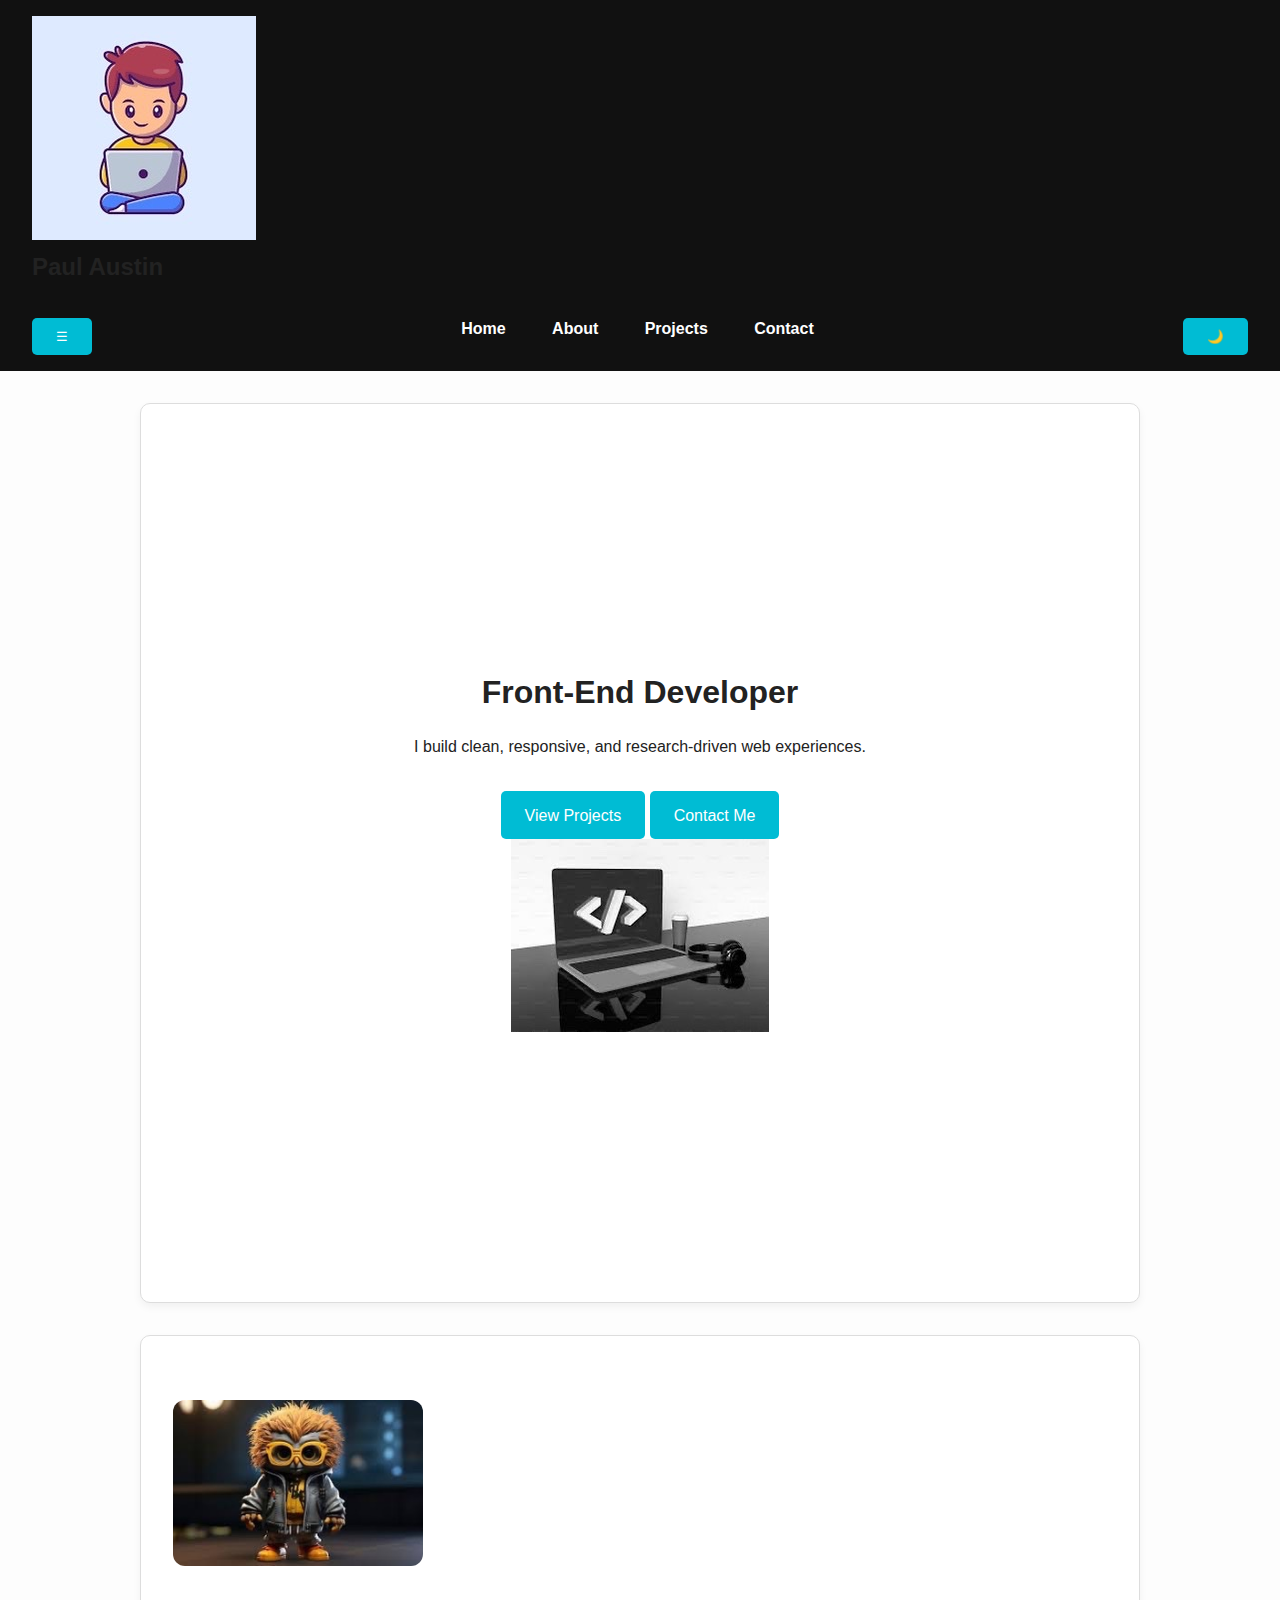
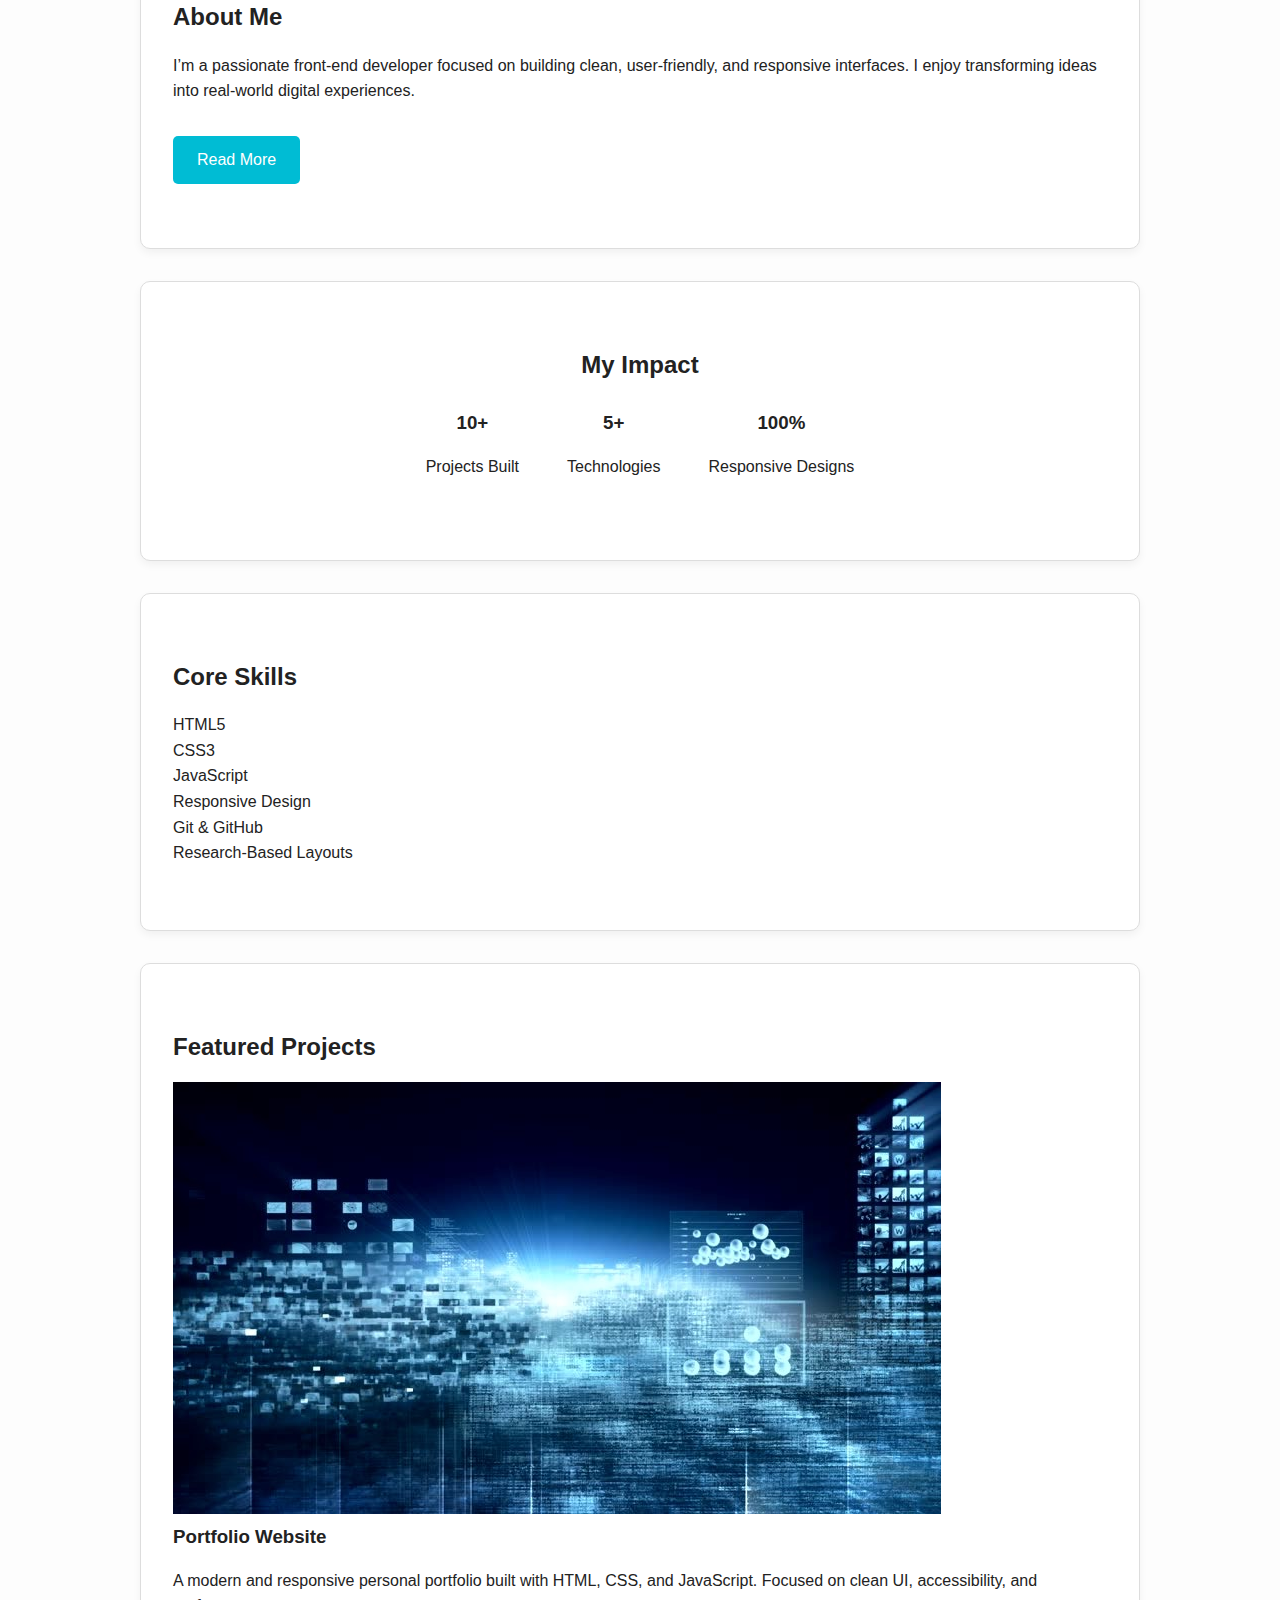
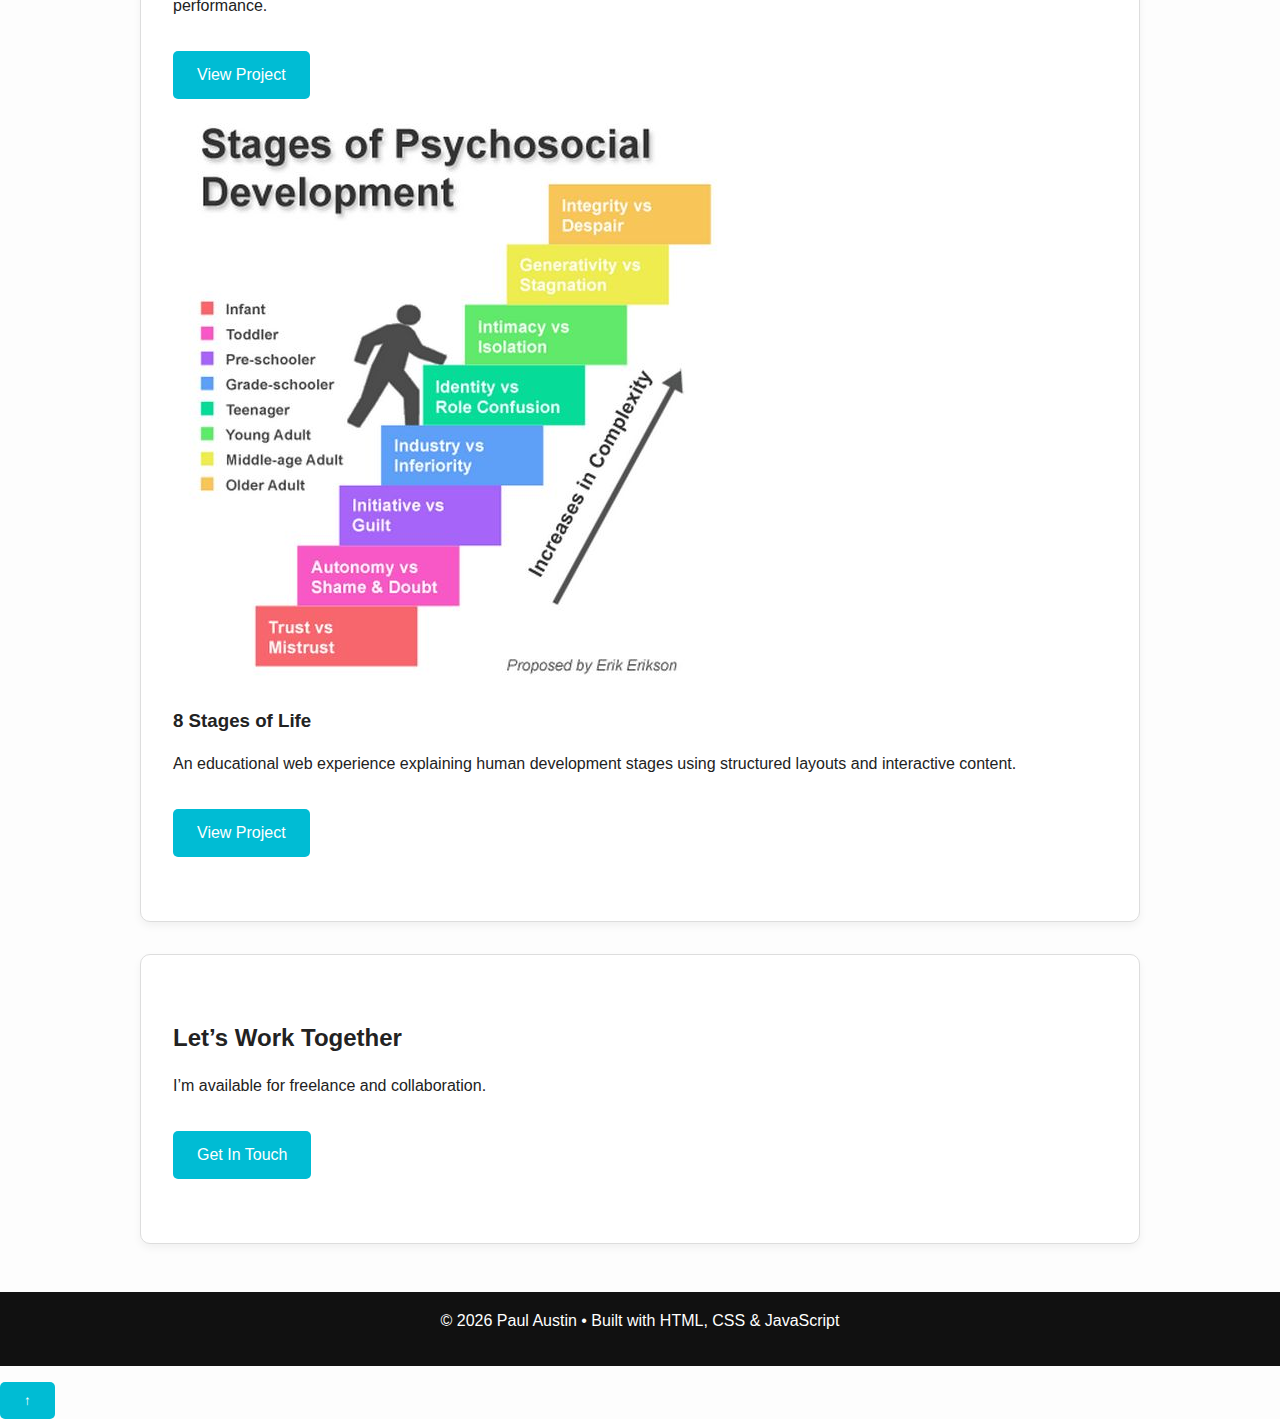
<file: index.html>
<!DOCTYPE html>
<html lang="en">
<head>
  <meta charset="UTF-8" />
  <meta name="viewport" content="width=device-width, initial-scale=1.0"/>
  <link rel="icon" type="image/png" href="images/frontend.jpeg">
  <title>Paul Austin | Front-End Developer</title>

  <meta name="description" content="Front-end developer building clean, responsive, and research-driven web experiences.">

  <link rel="stylesheet" href="style.css" />
</head>
<body>

<!-- ================= HEADER ================= -->
<header class="header">
  <div class="logo">
    <img src="images/pp.jpeg" alt="Logo">
    <h2>Paul Austin</h2>
  </div>

  <nav class="nav">
    <button id="hamburger" class="menu-toggle">☰</button>

    <ul id="nav-links" class="nav-links">
      <li><a href="index.html">Home</a></li>
      <li><a href="about.html" class="active">About</a></li>
      <li><a href="projects.html">Projects</a></li>
      <li><a href="contact.html">Contact</a></li>
    </ul>

    <!-- ✅ Dark mode button moved inside nav -->
    <button id="darkModeToggle">🌙</button>
  </nav>
</header>

<main>

<!-- ================= HERO ================= -->
<section id="home" class="hero reveal">
  <div class="hero-content">

    <div class="hero-text">
      <h1>Front-End Developer</h1>
      <p class="hero-subtitle">
        I build clean, responsive, and research-driven web experiences.
      </p>

      <div class="hero-actions">
        <a href="projects.html" class="btn primary">View Projects</a>
        <a href="contact.html" class="btn secondary">Contact Me</a>
      </div>
    </div>

    <div class="hero-image">
      <img src="images/frontend.jpeg" alt="Paul Austin">
    </div>

  </div>
</section>

<!-- ================= ABOUT PREVIEW ================= -->
<section class="reveal">
  <div style="display:flex; gap:2rem; align-items:center; flex-wrap:wrap;">

    <img src="images/profile.jpeg" alt="Profile" style="width:250px; border-radius:12px;">

    <div>
      <h2>About Me</h2>
      <p>
        I’m a passionate front-end developer focused on building clean,
        user-friendly, and responsive interfaces. I enjoy transforming ideas
        into real-world digital experiences.
      </p>

      <a href="about.html" class="btn">Read More</a>
    </div>

  </div>
</section>

<!-- ================= STATS ================= -->
<section class="reveal" style="text-align:center;">
  <h2>My Impact</h2>

  <div style="display:flex; justify-content:center; gap:3rem; flex-wrap:wrap; margin-top:1.5rem;">
    <div>
      <h3>10+</h3>
      <p>Projects Built</p>
    </div>

    <div>
      <h3>5+</h3>
      <p>Technologies</p>
    </div>

    <div>
      <h3>100%</h3>
      <p>Responsive Designs</p>
    </div>
  </div>
</section>

<!-- ================= SKILLS ================= -->
<section id="skills" class="skills reveal">
  <h2>Core Skills</h2>

  <div class="skills-grid">
    <div class="skill-card">HTML5</div>
    <div class="skill-card">CSS3</div>
    <div class="skill-card">JavaScript</div>
    <div class="skill-card">Responsive Design</div>
    <div class="skill-card">Git & GitHub</div>
    <div class="skill-card">Research-Based Layouts</div>
  </div>
</section>

<!-- ================= FEATURED PROJECTS ================= -->
<section id="projects" class="featured-projects reveal">
  <h2>Featured Projects</h2>

  <div class="project-item">
    <div class="project-image">
      <img src="images/potfolio.jpeg" alt="Project">
    </div>

    <div class="project-text">
      <h3>Portfolio Website</h3>
      <p>
        A modern and responsive personal portfolio built with HTML, CSS,
        and JavaScript. Focused on clean UI, accessibility, and performance.
      </p>

      <a href="projects.html" class="btn">View Project</a>
    </div>
  </div>

  <div class="project-item">
    <div class="project-image">
      <img src="images/freudian.jpg" alt="Project">
    </div>

    <div class="project-text">
      <h3>8 Stages of Life</h3>
      <p>
        An educational web experience explaining human development stages
        using structured layouts and interactive content.
      </p>

      <a href="projects.html" class="btn">View Project</a>
    </div>
  </div>

</section>

<!-- ================= CTA ================= -->
<section class="cta reveal">
  <div class="cta-content">
    <h2>Let’s Work Together</h2>
    <p>I’m available for freelance and collaboration.</p>
    <a href="contact.html" class="btn">Get In Touch</a>
  </div>
</section>

</main>

<!-- ================= FOOTER ================= -->
<footer class="footer">
  <p>© 2026 Paul Austin • Built with HTML, CSS & JavaScript</p>
</footer>

<button id="backToTop">↑</button>

<script src="main.js"></script>
</body>
</html>
</file>
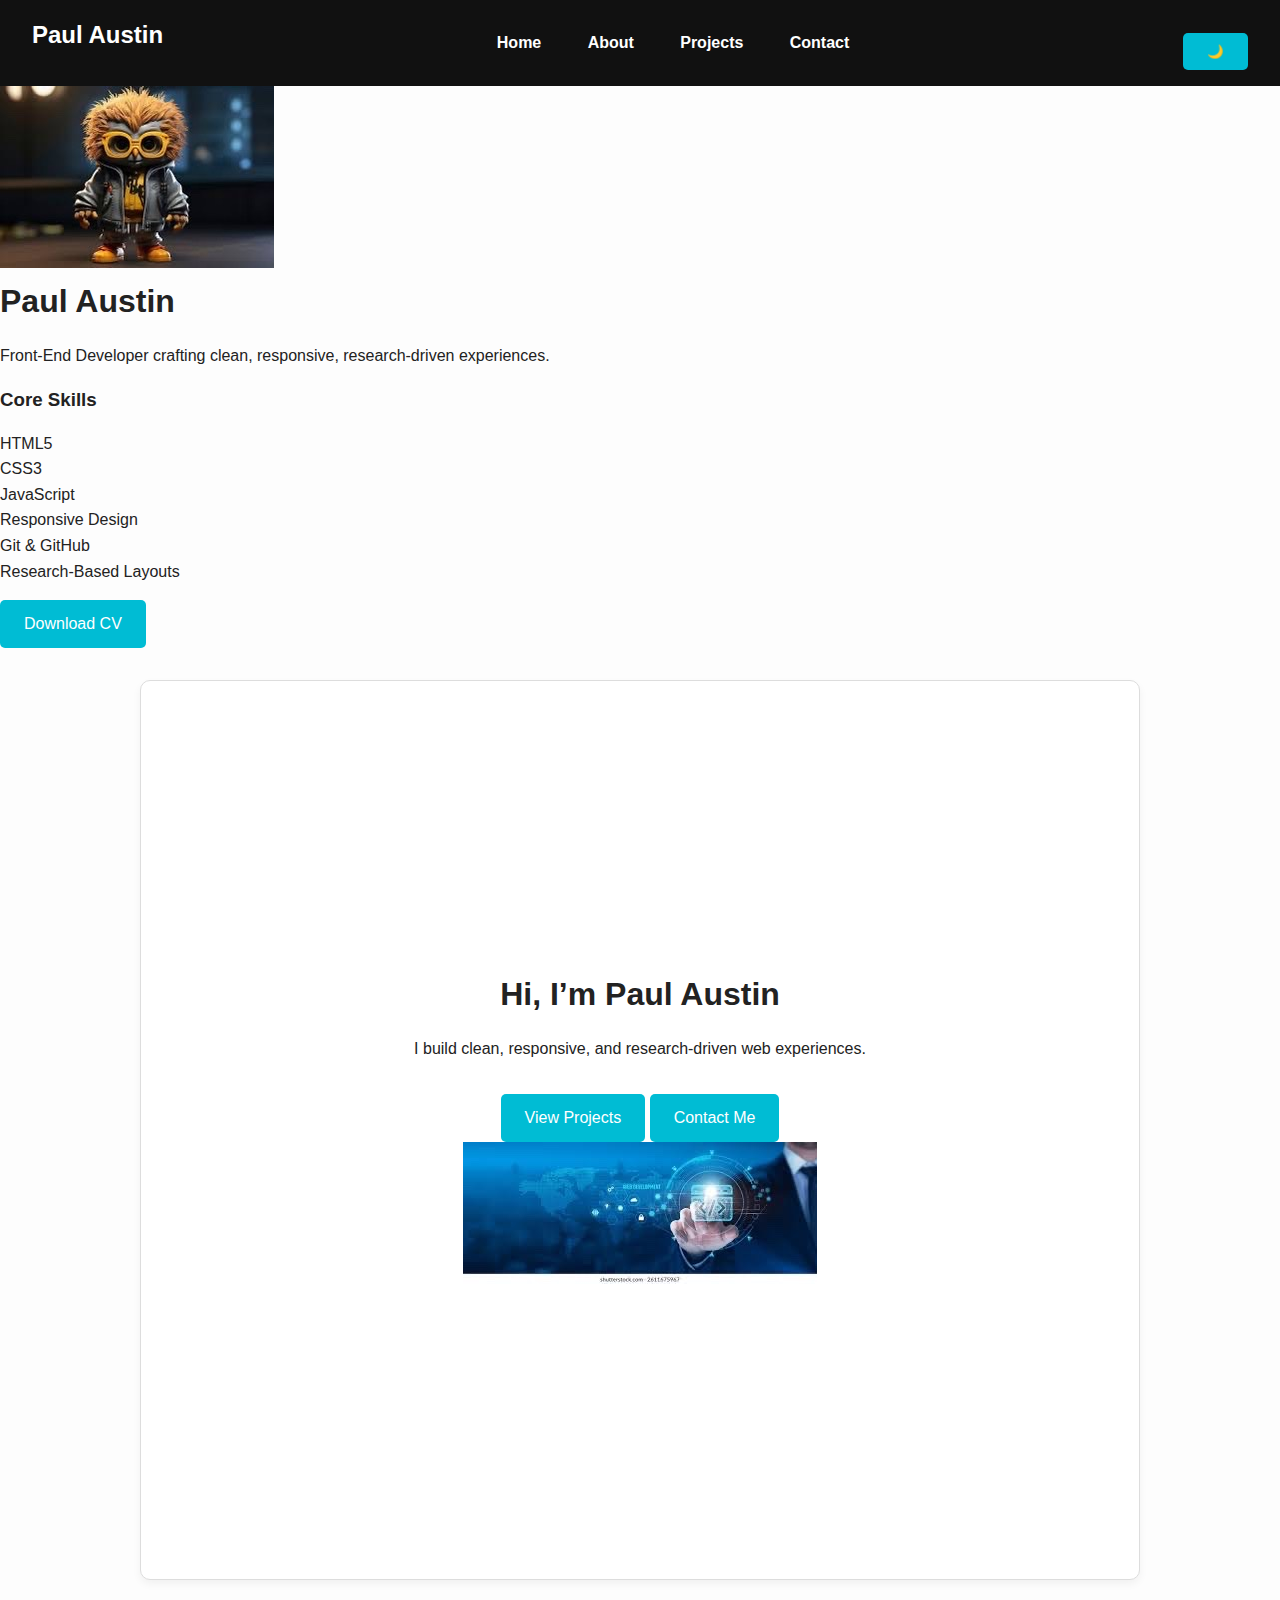
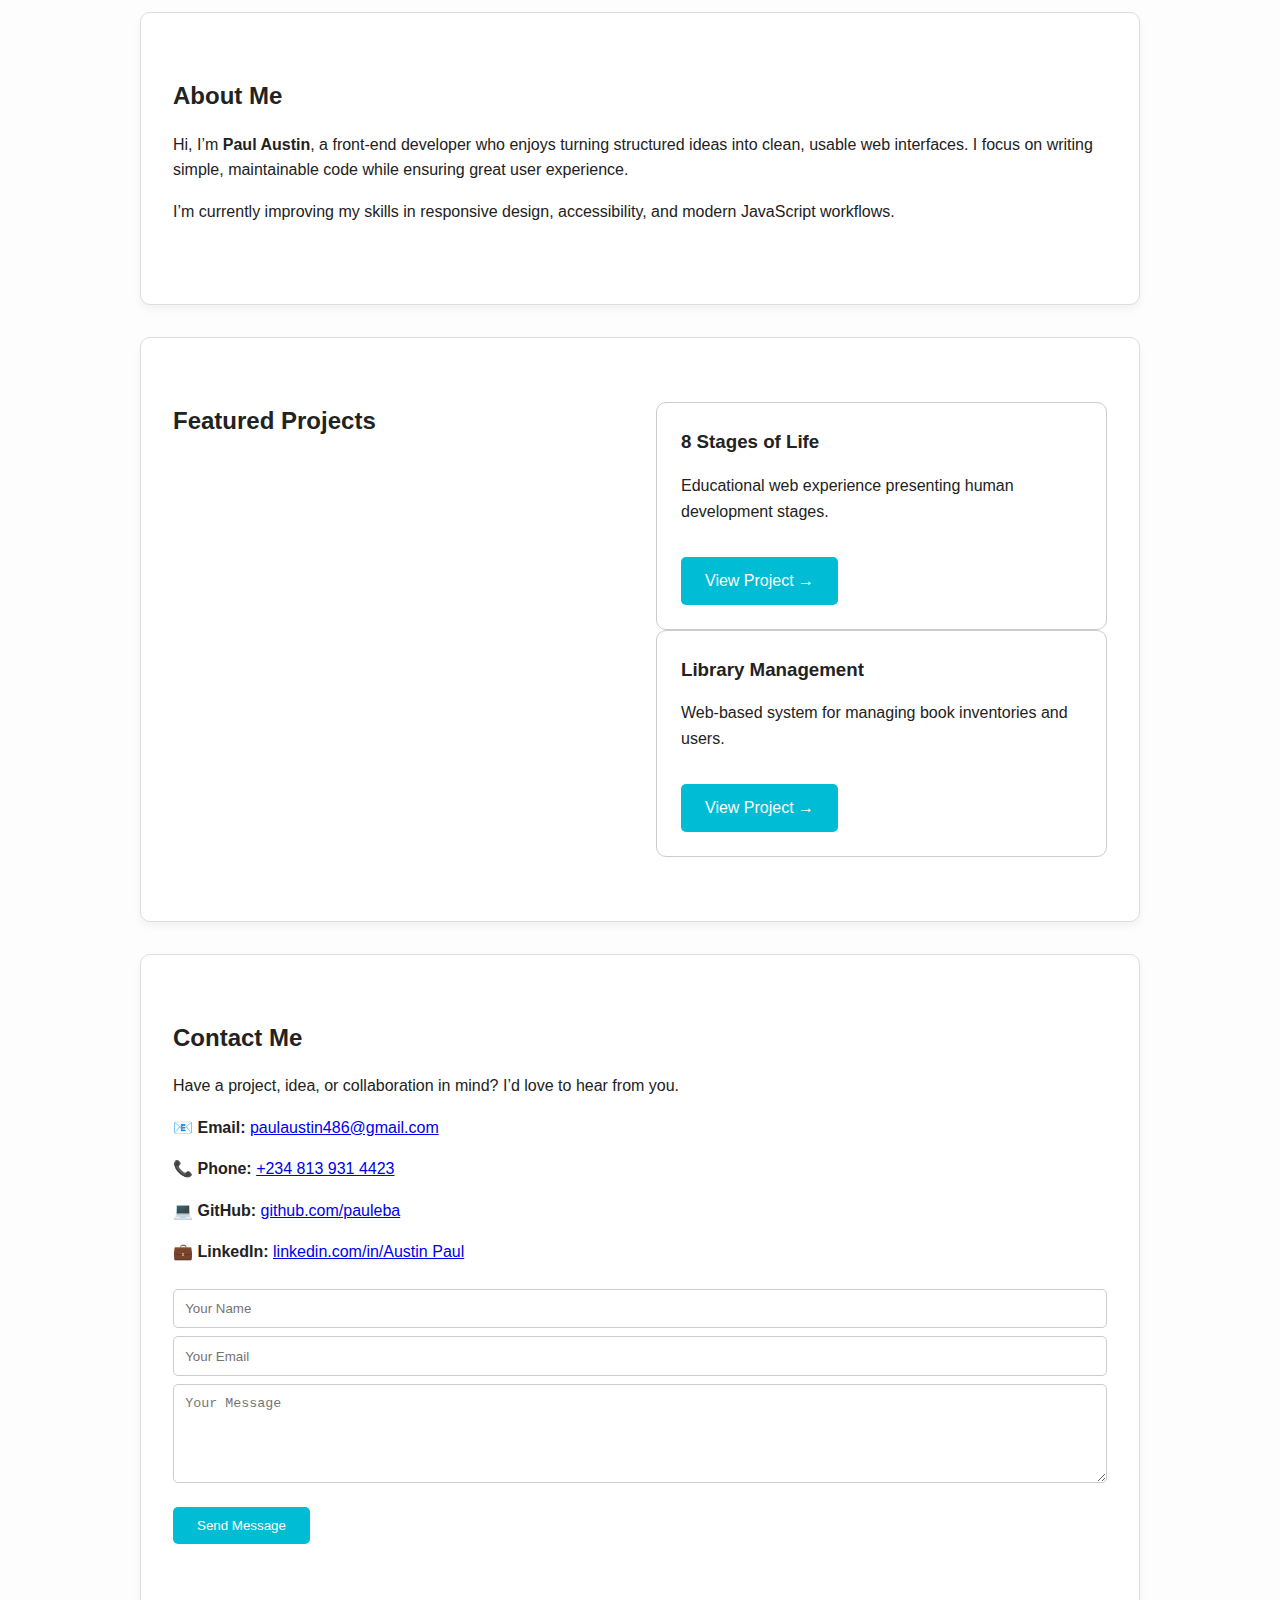
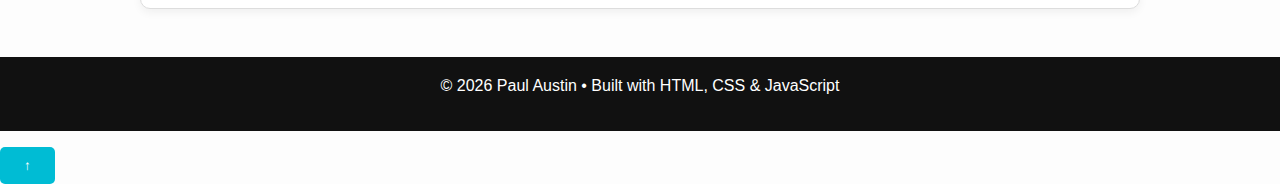
<file: about.html>
<!DOCTYPE html>
<html lang="en">
<head>
  <meta charset="UTF-8" />
  <meta name="viewport" content="width=device-width, initial-scale=1.0"/>
  <title>Paul Austin | Front-End Developer</title>
  <meta name="description" content="Front-end developer building clean, responsive, and research-driven web experiences.">
  
  <link rel="stylesheet" href="style.css" />
</head>
<body>

<!-- ================= HEADER ================= -->
<header class="header">
  <nav class="nav">
    <h2 class="logo">Paul Austin</h2>
    <ul class="nav-links">
      <li><a href="#home" class="active">Home</a></li>
      <li><a href="#about">About</a></li>
      <li><a href="#projects">Projects</a></li>
      <li><a href="#contact">Contact</a></li>
    </ul>
    <button id="darkModeToggle" aria-label="Toggle dark mode">🌙</button>
  </nav>
</header>

<div class="container">

  <!-- ================= SIDEBAR ================= -->
  <aside class="sidebar">
    <img src="images/profile.jpeg" alt="Paul Austin" class="profile-pic" />
    <h1>Paul Austin</h1>
    <p>Front-End Developer crafting clean, responsive, research-driven experiences.</p>

    <h3>Core Skills</h3>
    <ul class="sidebar-skills">
      <li>HTML5</li>
      <li>CSS3</li>
      <li>JavaScript</li>
      <li>Responsive Design</li>
      <li>Git & GitHub</li>
      <li>Research-Based Layouts</li>
    </ul>

    <a href="PaulAustin_CV.pdf" class="btn primary" download>Download CV</a>
  </aside>

  <!-- ================= MAIN CONTENT ================= -->
  <main class="main-content">

    <!-- HERO -->
    <section id="home" class="hero reveal">
      <div class="hero-text">
        <h1>Hi, I’m Paul Austin</h1>
        <p>I build clean, responsive, and research-driven web experiences.</p>
        <div class="hero-actions">
          <a href="#projects" class="btn primary">View Projects</a>
          <a href="#contact" class="btn secondary">Contact Me</a>
        </div>
      </div>
      <div class="hero-image">
        <img src="images/code.jpeg" alt="code">
      </div>
    </section>

    <!-- ABOUT -->
    <section id="about" class="about reveal">
      <h2>About Me</h2>
      <p>Hi, I’m <strong>Paul Austin</strong>, a front-end developer who enjoys turning structured ideas into clean, usable web interfaces. I focus on writing simple, maintainable code while ensuring great user experience.</p>
      <p>I’m currently improving my skills in responsive design, accessibility, and modern JavaScript workflows.</p>
    </section>

   <!-- PROJECTS -->
    <section id="projects" class="projects reveal">
      <h2>Featured Projects</h2>
      <div class="projects-grid">
        <div class="card project-one">
          <div class="overlay">
            <h3>8 Stages of Life</h3>
            <p>Educational web experience presenting human development stages.</p>
            <a href="projects.html" class="btn secondary">View Project →</a>
          </div>
        </div>
        <div class="card project-two">
          <div class="overlay">
            <h3>Library Management</h3>
            <p>Web-based system for managing book inventories and users.</p>
            <a href="projects.html" class="btn secondary">View Project →</a>
          </div>
        </div>
        <!-- Add more project cards here -->
      </div>
    </section>

    <!-- CONTACT -->
    <section id="contact" class="contact reveal">
      <h2>Contact Me</h2>
      <p>Have a project, idea, or collaboration in mind? I’d love to hear from you.</p>
      <div class="contact-info">
        <p>📧 <strong>Email:</strong> <a href="mailto:paulaustin486@gmail.com">paulaustin486@gmail.com</a></p>
        <p>📞 <strong>Phone:</strong> <a href="tel:+2348139314423">+234 813 931 4423</a></p>
        <p>💻 <strong>GitHub:</strong> <a href="https://github.com/paulebaakpa" target="_blank">github.com/pauleba</a></p>
        <p>💼 <strong>LinkedIn:</strong> <a href="https://www.linkedin.com/in/austin-paul-603229392/" target="_blank">linkedin.com/in/Austin Paul</a></p>
      </div>
      <form id="contactForm" class="contact-form">
        <input type="text" id="name" placeholder="Your Name" required />
        <input type="email" id="email" placeholder="Your Email" required />
        <textarea id="message" placeholder="Your Message" rows="5"></textarea>
        <button class="btn primary" type="submit">Send Message</button>
      </form>
    </section>

  </main>
</div>

<footer class="footer">
  <p>© 2026 Paul Austin • Built with HTML, CSS & JavaScript</p>
</footer>

<button id="backToTop">↑</button>
<script src="main.js"></script>
</body>
</html>
</file>
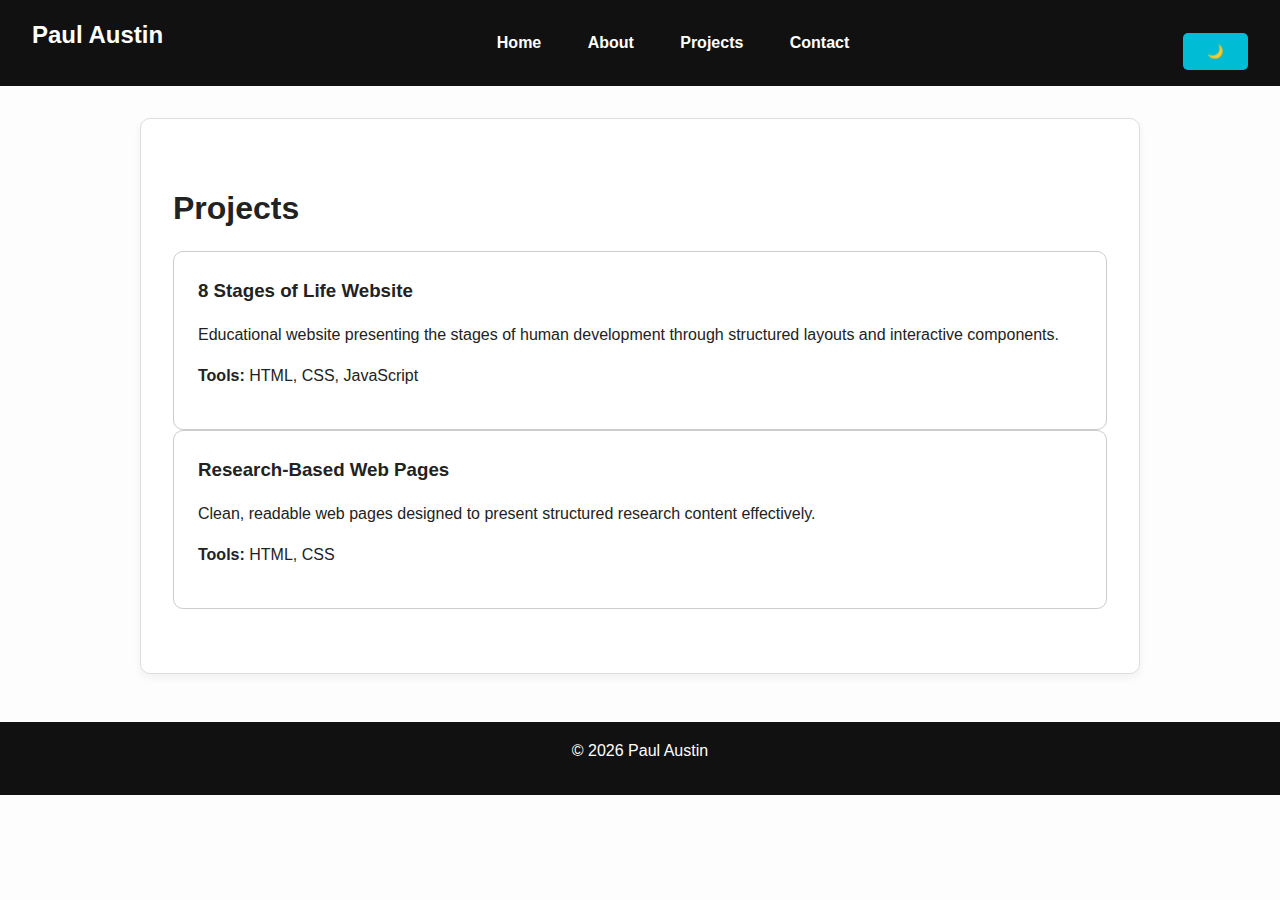
<file: projects.html>
<!DOCTYPE html>
<html lang="en">
<head>
  <meta charset="UTF-8" />
  <meta name="viewport" content="width=device-width, initial-scale=1.0" />
  <title>Projects | Paul Austin</title>

  <meta name="description" content="Front-end development projects by Paul Austin.">

  <link rel="stylesheet" href="style.css" />
</head>
<body>

<header class="header">
  <nav class="nav">
    <h2 class="logo">Paul Austin</h2>
    <ul class="nav-links">
      <li><a href="index.html">Home</a></li>
      <li><a href="about.html">About</a></li>
      <li><a href="projects.html" class="active">Projects</a></li>
      <li><a href="contact.html">Contact</a></li>
    </ul>
    <button id="theme-toggle">🌙</button>
  </nav>
</header>

  <section id="Projects">
    <h1>Projects</h1>
    <div class="card project-one">
      <div class="overlay">
      <h3>8 Stages of Life Website</h3>
      <p>
        Educational website presenting the stages of human development
        through structured layouts and interactive components.
      </p>
      <p><strong>Tools:</strong> HTML, CSS, JavaScript</p>
      
   </div>
  </div>

   <div class="card project-two">
    <div class="overlay">
      <h3>Research-Based Web Pages</h3>
      <p>
        Clean, readable web pages designed to present structured research
        content effectively.
      </p>
      <p><strong>Tools:</strong> HTML, CSS</p>
      
    </div>
</div>
  </section>
</main>

<footer class="footer">
  <p>© 2026 Paul Austin</p>
</footer>

<script src="main.js"></script>
</body>
</html>
</file>
<file: style.css>
/* ---------- RESET & BASIC STYLE ---------- */
* {
  margin: 0;
  padding: 0;
  box-sizing: border-box;
}

body {
  font-family: Arial, Helvetica, sans-serif;
  line-height: 1.6;
  color: #222;
  background-color: #fdfdfd;
}

/* ================= HERO SECTION ================= */
#home {
  min-height: 100vh;
  display: flex;
  flex-direction: column;
  align-items: center;
  justify-content: center;
  text-align: center;
  padding: 40px 20px;
}


/* ---------- HAMBURGER MENU ---------- */
.hamburger {
  display: none;
  flex-direction: column;
  cursor: pointer;
}

.hamburger span {
  height: 3px;
  width: 25px;
  background: #fff;
  margin: 4px 0;
  transition: 0.3s;
}
/* ---------- NAV ---------- */
nav ul {
  list-style: none;
  display: flex;
  gap: 1.5rem;
}

/* Mobile nav */
@media (max-width: 768px) {
  nav ul {
    display: none;          /* hide nav by default on mobile */
    flex-direction: column;
    position: absolute;
    top: 70px;
    right: 20px;
    background: #111;
    padding: 1rem;
    border-radius: 8px;
    width: 200px;
    z-index: 1000;
  }

   .hamburger {
    display: flex;
  }
}

  nav ul.show {
    display: flex;          /* show nav when hamburger clicked */
  }
}

/* Photo wrapper with gradient ring */
.hero-photo {
  width: 180px;
  height: 180px;
  border-radius: 50%;
  padding: 5px;
  background: linear-gradient(135deg, #111, #555);
  box-shadow: 0 15px 35px rgba(0, 0, 0, 0.25);
  margin-bottom: 25px;
  transition: transform 0.3s ease;
}

/* Image + SVG */
.hero-photo img,
.hero-photo svg {
  width: 100%;
  height: 100%;
  border-radius: 50%;
  object-fit: cover;
  background: #f4f4f4;
}

/* Hide SVG unless image fails */
.avatar-fallback {
  display: none;
}

/* Hover effect */
.hero-photo:hover {
  transform: scale(1.06);
}

/* Mobile responsiveness */
@media (max-width: 600px) {
  .hero-photo {
    width: 140px;
    height: 140px;
  }
}


/* ---------- HEADER & NAV ---------- */
header {
  background: #111;
  padding: 1rem 2rem;
}

nav {
  display: flex;
  justify-content: space-between;
  align-items: center;
}

nav h2 {
  color: #fff;
  font-size: 1.5rem;
}

nav ul {
  list-style: none;
  display: flex;
  gap: 1.5rem;
}

nav a {
  color: #fff;
  text-decoration: none;
  font-weight: bold;
  padding: 0.5rem 0.7rem;
}

nav a:hover {
  color: #00bcd4;
  border-bottom: 2px solid #00bcd4;
  transition: 0.3s;
}

/* ---------- SECTIONS ---------- */
section {
  padding: 4rem 2rem;
  max-width: 1000px;
  margin: 2rem auto;
  border: 1px solid #ddd;   /* subtle border */
  border-radius: 10px;
  background-color: #fff;
  box-shadow: 0 4px 8px rgba(0,0,0,0.05);
}

/* Headings */
h1, h2, h3 {
  margin-bottom: 1rem;
}

p {
  margin-bottom: 1rem;
}

/* ---------- BUTTONS ---------- */
button, .btn {
  display: inline-block;
  margin-top: 1rem;
  padding: 0.7rem 1.5rem;
  background: #00bcd4;
  color: #fff;
  border: none;
  border-radius: 5px;
  text-decoration: none;
  cursor: pointer;
}

button:hover, .btn:hover {
  background: #0097a7;
  transition: 0.3s;
}

/* ---------- PROJECTS GRID ---------- */
.projects {
  display: grid;
  grid-template-columns: repeat(auto-fit, minmax(250px, 1fr));
  gap: 2rem;
  margin-top: 2rem;
}

.card {
  border: 1px solid #ccc;
  padding: 1.5rem;
  border-radius: 10px;
  cursor: pointer;
  transition: all 0.3s ease;
}

.card:hover {
  background: #f5f5f5;
  transform: translateY(-5px);
}

/* ---------- FORM ---------- */
form input, form textarea {
  width: 100%;
  padding: 0.7rem;
  margin-top: 0.5rem;
  border: 1px solid #ccc;
  border-radius: 5px;
}

form button {
  margin-top: 1rem;
}

/* ---------- FOOTER ---------- */
footer {
  background: #111;
  color: #fff;
  text-align: center;
  padding: 1rem;
  margin-top: 3rem;
}

/* ---------- RESPONSIVE ---------- */
@media (max-width: 768px) {
  nav ul {
    flex-direction: column;
    gap: 0.5rem;
  }

  section {
    margin: 1rem;
    padding: 2rem;
  }
}

/* ================= DROPDOWN GROUP ================= */

.dropdown-group {
  width: 100%;
  max-width: 600px;
  margin-top: 40px;
  text-align: left;
}

.dropdown-item {
  border: 1px solid #ddd;
  border-radius: 8px;
  margin-bottom: 12px;
  overflow: hidden;
}

.dropdown-header {
  width: 100%;
  background: black;
  color: #fff;
  border: none;
  padding: 15px 18px;
  font-size: 16px;
  font-weight: 600;
  cursor: pointer;
  display: flex;
  justify-content: space-between;
  align-items: center;
}

.dropdown-header:hover {
  background: #222;
}

.dropdown-body {
  display: none;
  padding: 15px 18px;
  background: #fff;
}

.arrow {
  font-size: 20px;
  transition: transform 0.3s ease;
}

/* Active state */
.dropdown-item.active .dropdown-body {
  display: block;
}

.dropdown-item.active .arrow {
  transform: rotate(45deg);
}
</file>
